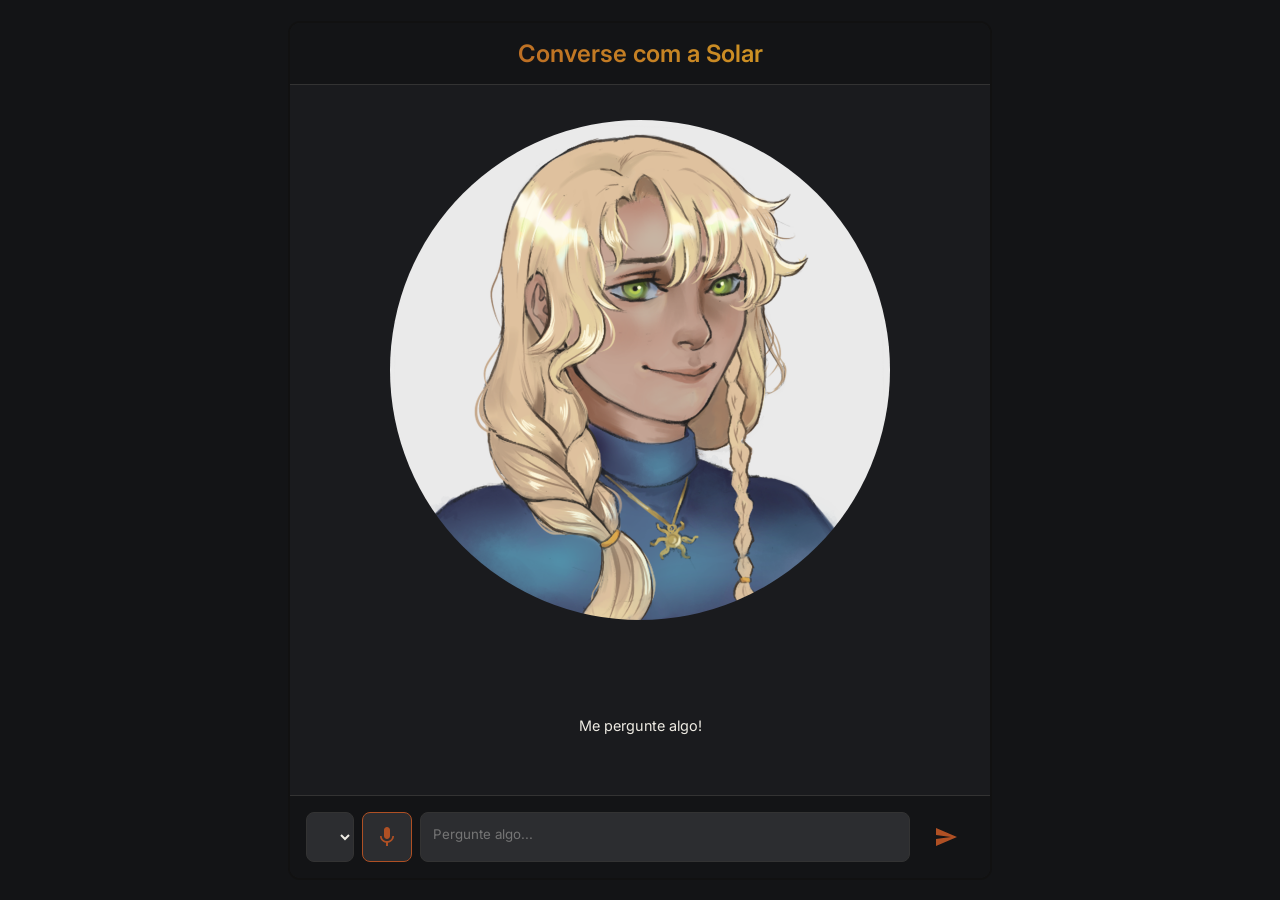
<file: docs/index.html>
<!DOCTYPE html>
<html lang="en">
<head>
    <meta charset="UTF-8">
    <meta name="viewport" content="width=device-width, initial-scale=1.0">
    <title>Solar Chatbot</title>
    <link rel="stylesheet" href="style.css?v=1.2">
    <link rel="preconnect" href="https://fonts.googleapis.com">
    <link rel="preconnect" href="https://fonts.gstatic.com" crossorigin>
    <link href="https://fonts.googleapis.com/css2?family=Inter:wght@400;500;600;700&display=swap" rel="stylesheet">
    <link rel="icon" type="image/gif" href="https://i387.photobucket.com/albums/oo314/paravidatoda/mini-153.gif">
</head>
<body>
    <div class="chat-container">
        <header class="chat-header">
            <h1>Converse com a Solar</h1>
        </header>
        <div class="character-viewer">
            <img id="character-image" src="char-mouth-closed.png" alt="Solar">
        </div>
        <p id="status">Me pergunte algo!</p>
        <footer class="chat-input-area">
            <select id="voice-select"></select>
            <button id="voice-mute-button" class="active" title="Toggle Voice">
                <svg class="mic-on-icon" xmlns="http://www.w3.org/2000/svg" viewBox="0 0 24 24" fill="currentColor" width="24px" height="24px">
                    <path d="M12 14c1.66 0 3-1.34 3-3V5c0-1.66-1.34-3-3-3S9 3.34 9 5v6c0 1.66 1.34 3 3 3zm5.3-3c0 3-2.54 5.1-5.3 5.1S6.7 14 6.7 11H5c0 3.41 2.72 6.23 6 6.72V21h2v-3.28c3.28-.48 6-3.3 6-6.72h-1.7z"/>
                </svg>
                <svg class="mic-off-icon" xmlns="http://www.w3.org/2000/svg" viewBox="0 0 24 24" fill="currentColor" width="24px" height="24px" style="display: none;">
                    <path d="M19 11h-1.7c0 .74-.16 1.43-.43 2.05l1.23 1.23c.56-.98.9-2.09.9-3.28zm-4.02.17c0-.06.02-.11.02-.17V5c0-1.66-1.34-3-3-3S9 3.34 9 5v.18l5.98 5.99zM4.27 3L3 4.27l6.01 6.01V11c0 1.66 1.33 3 2.99 3 .22 0 .44-.03.65-.08l1.79 1.79C13.43 15.89 12.74 16 12 16c-2.77 0-5.3-2.1-5.3-5.1H5c0 3.41 2.72 6.23 6 6.72V21h2v-3.28c.91-.13 1.77-.45 2.54-.9l4.19 4.19L21 19.73 4.27 3z"/>
                </svg>
            </button>
            <textarea id="text-input" placeholder="Pergunte algo..."></textarea>
            <button id="send-button">
                <svg xmlns="http://www.w3.org/2000/svg" viewBox="0 0 24 24" fill="currentColor" width="24px" height="24px"><path d="M2.01 21L23 12 2.01 3 2 10l15 2-15 2z"/></svg>
            </button>
        </footer>
    </div>
    <script src="app.js"></script>
</body>
</html>
</file>
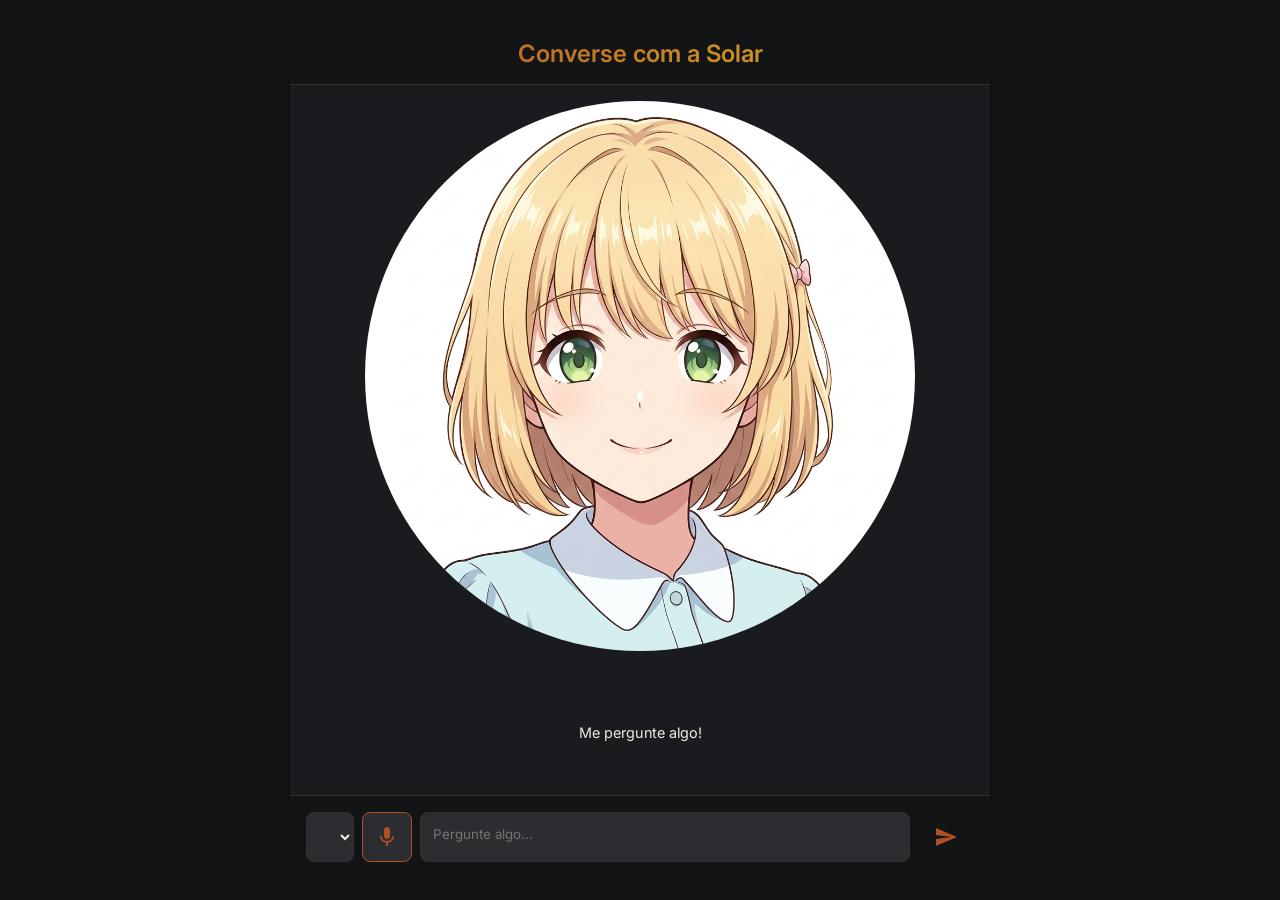
<file: templates/index.html>
<!DOCTYPE html>
<html lang="en">
<head>
    <meta charset="UTF-8">
    <meta name="viewport" content="width=device-width, initial-scale=1.0">
    <title>Solar</title>
    <link rel="stylesheet" href="/static/style.css">
    <link rel="preconnect" href="https://fonts.googleapis.com">
    <link rel="preconnect" href="https://fonts.gstatic.com" crossorigin>
    <link href="https://fonts.googleapis.com/css2?family=Inter:wght@400;500;600;700&display=swap" rel="stylesheet">
</head>
<body>
    <div class="chat-container">
        <header class="chat-header">
            <h1>Converse com a Solar</h1>
        </header>
        <div class="character-viewer">
            <img id="character-image" src="/static/images/char-mouth-closed.png" alt="Solar">
        </div>
        <p id="status">Me pergunte algo!</p>
        <footer class="chat-input-area">
            <select id="voice-select"></select>
            <button id="voice-mute-button" class="active" title="Toggle Voice">
                <svg class="mic-on-icon" xmlns="http://www.w3.org/2000/svg" viewBox="0 0 24 24" fill="currentColor" width="24px" height="24px">
                    <path d="M12 14c1.66 0 3-1.34 3-3V5c0-1.66-1.34-3-3-3S9 3.34 9 5v6c0 1.66 1.34 3 3 3zm5.3-3c0 3-2.54 5.1-5.3 5.1S6.7 14 6.7 11H5c0 3.41 2.72 6.23 6 6.72V21h2v-3.28c3.28-.48 6-3.3 6-6.72h-1.7z"/>
                </svg>
                <svg class="mic-off-icon" xmlns="http://www.w3.org/2000/svg" viewBox="0 0 24 24" fill="currentColor" width="24px" height="24px" style="display: none;">
                    <path d="M19 11h-1.7c0 .74-.16 1.43-.43 2.05l1.23 1.23c.56-.98.9-2.09.9-3.28zm-4.02.17c0-.06.02-.11.02-.17V5c0-1.66-1.34-3-3-3S9 3.34 9 5v.18l5.98 5.99zM4.27 3L3 4.27l6.01 6.01V11c0 1.66 1.33 3 2.99 3 .22 0 .44-.03.65-.08l1.79 1.79C13.43 15.89 12.74 16 12 16c-2.77 0-5.3-2.1-5.3-5.1H5c0 3.41 2.72 6.23 6 6.72V21h2v-3.28c.91-.13 1.77-.45 2.54-.9l4.19 4.19L21 19.73 4.27 3z"/>
                </svg>
            </button>
            <textarea id="text-input" placeholder="Pergunte algo..."></textarea>
            <button id="send-button">
                <svg xmlns="http://www.w3.org/2000/svg" viewBox="0 0 24 24" fill="currentColor" width="24px" height="24px"><path d="M2.01 21L23 12 2.01 3 2 10l15 2-15 2z"/></svg>
            </button>
        </footer>
    </div>
    <script src="/static/app.js"></script>
</body>
</html>
</file>
<file: docs/style.css>
:root {
    --background-color: #131416;
    --container-background: #1A1B1E;
    --text-color: #eeebe3;
    --primary-accent: #af5024; /* BlueViolet */
    --secondary-accent: #dbb124; /* RoyalBlue */
    --input-background: #2C2D30;
    --border-color: #333;
}

body {
    font-family: 'Inter', sans-serif;
    background-color: var(--background-color);
    color: var(--text-color);
    margin: 0;
    display: flex;
    justify-content: center;
    align-items: center;
    height: 100vh;
}

.chat-container {
    width: 100%;
    max-width: 700px;
    background-color: var(--container-background);
    border-radius: 12px;
    display: flex;
    flex-direction: column;
    overflow: hidden;
    border: 2px solid #111;
    height: 95vh;
}

.chat-header {
    padding: 1rem;
    background-color: var(--background-color);
    text-align: center;
    border-bottom: 1px solid var(--border-color);
}

.character-viewer {
    text-align: center;
    padding: 1rem;
    display: flex;
    justify-content: center;
    align-items: center;
    flex-grow: 1;
    overflow: hidden;
}

.character-viewer #character-image {
    width: 500px; 
    height: 500px;
    border-radius: 50%;
    object-fit: cover;
    aspect-ratio: 1 / 1;
}

.chat-header h1 {
    margin: 0;
    font-size: 1.5rem;
    font-weight: 600;
    background: -webkit-linear-gradient(45deg, var(--primary-accent), var(--secondary-accent));
    -webkit-background-clip: text;
    -webkit-text-fill-color: transparent;
}

#status {
    text-align: center;
    padding: 1.5rem;
    font-size: 0.9rem;
    line-height: 1.6;
    flex-grow: 1;
    display: flex;
    align-items: center;
    justify-content: center;
}

.chat-input-area {
    display: flex;
    padding: 1rem;
    border-top: 1px solid var(--border-color);
    background-color: var(--background-color);
    gap: 0.5rem;
    align-items: center;
}

#voice-select, #text-input, #voice-mute-button {
    box-sizing: border-box;
}

#voice-select {
    background-color: var(--input-background);
    color: var(--text-color);
    border: 1px solid var(--border-color);
    border-radius: 8px;
    padding: 0.8rem;
    font-family: 'Inter', sans-serif;
    height: 50px;
}

#voice-mute-button {
    background-color: var(--input-background);
    color: var(--text-color);
    border: 1px solid var(--border-color);
    border-radius: 8px;
    height: 50px;
    width: 50px;
    min-width: 50px;
    display: flex;
    align-items: center;
    justify-content: center;
    cursor: pointer;
    transition: all 0.2s ease-in-out;
}

#voice-mute-button.active {
    color: var(--primary-accent);
    border-color: var(--primary-accent);
    background-color: var(--input-background);
}

#voice-mute-button:hover {
    border-color: var(--secondary-accent);
}

#text-input {
    flex-grow: 1;
    background-color: var(--input-background);
    color: var(--text-color);
    border: 1px solid var(--border-color);
    border-radius: 8px;
    padding: 0.8rem;
    font-family: 'Inter', sans-serif;
    resize: none;
    height: 50px;
    max-height: 50px;
    line-height: 1.5;
    overflow-y: auto;
}

#text-input:focus {
    outline: none;
    border-color: var(--primary-accent);
}

#send-button {
    background: none;
    border: none;
    color: var(--primary-accent);
    cursor: pointer;
    padding: 0.5rem 1rem;
    display: flex;
    align-items: center;
    justify-content: center;
    transition: color 0.2s;
}

#send-button:hover {
    color: var(--secondary-accent);
}

#send-button svg {
    width: 24px;
    height: 24px;
}

@media (max-width: 600px) {
    body {
        height: 100dvh; /* Usando dvh para melhor ajuste em navegadores mobile */
    }
    .chat-container {
        height: 100dvh;
        border-radius: 0;
        border: none;
    }
    .character-viewer #character-image {
        width: 100vw;
        height: 100vw;
        max-width: 350px;
        max-height: 350px;
    }
    .chat-input-area {
        display: grid;
        grid-template-columns: 1fr auto;
        gap: 0.5rem;
        padding: 0.8rem;
    }
    #voice-select {
        grid-column: 1;
        width: 100%;
    }
    #voice-mute-button {
        grid-column: 2;
    }
    #text-input {
        grid-column: 1;
        width: 100%;
    }
    #send-button {
        grid-column: 2;
        padding: 0.5rem;
    }
}
</file>
<file: static/style.css>
:root {
    --background-color: #131416;
    --container-background: #1A1B1E;
    --text-color: #eeebe3;
    --primary-accent: #af5024; /* BlueViolet */
    --secondary-accent: #dbb124; /* RoyalBlue */
    --input-background: #2C2D30;
    --border-color: #333;
}

body {
    font-family: 'Inter', sans-serif;
    background-color: var(--background-color);
    color: var(--text-color);
    margin: 0;
    display: flex;
    justify-content: center;
    align-items: center;
    height: 100vh;
}

.chat-container {
    width: 100%;
    max-width: 700px;
    background-color: var(--container-background);
    border-radius: 12px;
    display: flex;
    flex-direction: column;
    overflow: hidden;
    border: 2px solid #111;
    height: 95vh;
}

.chat-header {
    padding: 1rem;
    background-color: var(--background-color);
    text-align: center;
    border-bottom: 1px solid var(--border-color);
}

.character-viewer {
    text-align: center;
    padding: 1rem;
}

.character-viewer #character-image {
    width: 550px;
    height: 550px;
    border-radius: 50%;
    object-fit: cover;
}

.chat-header h1 {
    margin: 0;
    font-size: 1.5rem;
    font-weight: 600;
    background: -webkit-linear-gradient(45deg, var(--primary-accent), var(--secondary-accent));
    -webkit-background-clip: text;
    -webkit-text-fill-color: transparent;
}

#status {
    text-align: center;
    padding: 1.5rem;
    font-size: 0.9rem;
    line-height: 1.6;
    flex-grow: 1;
    display: flex;
    align-items: center;
    justify-content: center;
}

.chat-input-area {
    display: flex;
    padding: 1rem;
    border-top: 1px solid var(--border-color);
    background-color: var(--background-color);
    gap: 0.5rem;
    align-items: center;
}

#voice-select, #text-input, #voice-mute-button {
    box-sizing: border-box;
}

#voice-select {
    background-color: var(--input-background);
    color: var(--text-color);
    border: 1px solid var(--border-color);
    border-radius: 8px;
    padding: 0.8rem;
    font-family: 'Inter', sans-serif;
    height: 50px;
}

#voice-mute-button {
    background-color: var(--input-background);
    color: var(--text-color);
    border: 1px solid var(--border-color);
    border-radius: 8px;
    height: 50px;
    width: 50px;
    min-width: 50px;
    display: flex;
    align-items: center;
    justify-content: center;
    cursor: pointer;
    transition: all 0.2s ease-in-out;
}

#voice-mute-button.active {
    color: var(--primary-accent);
    border-color: var(--primary-accent);
    background-color: var(--input-background);
}

#voice-mute-button:hover {
    border-color: var(--secondary-accent);
}

#text-input {
    flex-grow: 1;
    background-color: var(--input-background);
    color: var(--text-color);
    border: 1px solid var(--border-color);
    border-radius: 8px;
    padding: 0.8rem;
    font-family: 'Inter', sans-serif;
    resize: none;
    height: 50px;
    line-height: 1.5;
    max-height: 120px;
    overflow-y: auto;
}

#text-input:focus {
    outline: none;
    border-color: var(--primary-accent);
}

#send-button {
    background: none;
    border: none;
    color: var(--primary-accent);
    cursor: pointer;
    padding: 0.5rem 1rem;
    display: flex;
    align-items: center;
    justify-content: center;
    transition: color 0.2s;
}

#send-button:hover {
    color: var(--secondary-accent);
}

#send-button svg {
    width: 24px;
    height: 24px;
}
</file>
